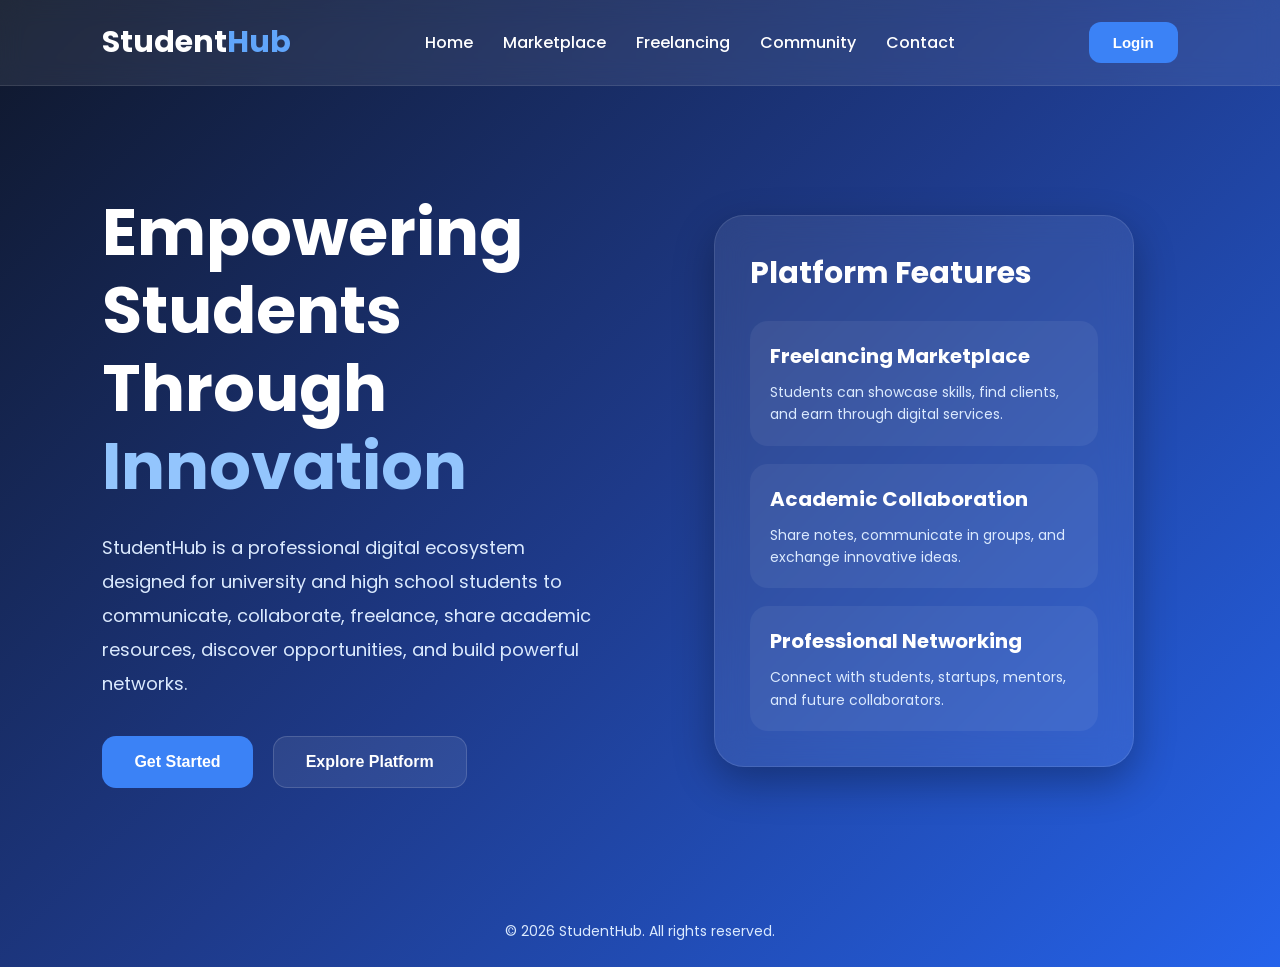
<file: home.html>
<!DOCTYPE html>
<html lang="en">
<head>
<meta charset="UTF-8">
<meta name="viewport" content="width=device-width, initial-scale=1.0">

<title>StudentHub</title>

<link rel="preconnect" href="https://fonts.googleapis.com">
<link href="https://fonts.googleapis.com/css2?family=Poppins:wght@300;400;500;600;700&display=swap" rel="stylesheet">

<style>

*{
    margin:0;
    padding:0;
    box-sizing:border-box;
}

body{
    font-family:'Poppins',sans-serif;
    background:linear-gradient(135deg,#0f172a,#1e3a8a,#2563eb);
    color:white;
    min-height:100vh;
    overflow-x:hidden;
}

/* NAVBAR */

.navbar{
    width:100%;
    display:flex;
    justify-content:space-between;
    align-items:center;
    padding:20px 8%;
    background:rgba(255,255,255,0.08);
    backdrop-filter:blur(12px);
    border-bottom:1px solid rgba(255,255,255,0.1);
    position:sticky;
    top:0;
    z-index:1000;
}

.logo{
    font-size:30px;
    font-weight:700;
    color:white;
}

.logo span{
    color:#60a5fa;
}

.nav-links{
    display:flex;
    gap:30px;
}

.nav-links a{
    text-decoration:none;
    color:white;
    font-weight:500;
    transition:0.3s;
}

.nav-links a:hover{
    color:#93c5fd;
}

.login-btn{
    background:#3b82f6;
    border:none;
    color:white;
    padding:12px 24px;
    border-radius:12px;
    cursor:pointer;
    font-size:15px;
    font-weight:600;
    transition:0.3s;
}

.login-btn:hover{
    background:#2563eb;
    transform:translateY(-2px);
}

/* HERO SECTION */

.hero{
    width:100%;
    min-height:90vh;
    display:flex;
    justify-content:center;
    align-items:center;
    padding:60px 8%;
}

.hero-container{
    width:100%;
    display:flex;
    justify-content:space-between;
    align-items:center;
    gap:60px;
}

/* LEFT */

.hero-text{
    flex:1;
}

.hero-text h1{
    font-size:65px;
    line-height:1.2;
    margin-bottom:25px;
}

.hero-text h1 span{
    color:#93c5fd;
}

.hero-text p{
    font-size:18px;
    line-height:1.9;
    color:#dbeafe;
    margin-bottom:35px;
}

.hero-buttons{
    display:flex;
    gap:20px;
    flex-wrap:wrap;
}

.primary-btn{
    background:#3b82f6;
    border:none;
    color:white;
    padding:16px 32px;
    border-radius:14px;
    font-size:16px;
    font-weight:600;
    cursor:pointer;
    transition:0.3s;
}

.primary-btn:hover{
    background:#2563eb;
    transform:translateY(-3px);
}

.secondary-btn{
    background:rgba(255,255,255,0.08);
    border:1px solid rgba(255,255,255,0.15);
    color:white;
    padding:16px 32px;
    border-radius:14px;
    font-size:16px;
    font-weight:600;
    cursor:pointer;
    transition:0.3s;
}

.secondary-btn:hover{
    background:rgba(255,255,255,0.15);
}

/* RIGHT CARD */

.hero-card{
    flex:1;
    display:flex;
    justify-content:center;
}

.card{
    width:100%;
    max-width:420px;
    background:rgba(255,255,255,0.08);
    border:1px solid rgba(255,255,255,0.1);
    backdrop-filter:blur(15px);
    border-radius:30px;
    padding:35px;
    box-shadow:0 15px 40px rgba(0,0,0,0.3);
}

.card h2{
    margin-bottom:25px;
    font-size:30px;
}

.feature{
    background:rgba(255,255,255,0.06);
    padding:20px;
    border-radius:18px;
    margin-top:18px;
    transition:0.3s;
}

.feature:hover{
    transform:translateY(-4px);
    background:rgba(255,255,255,0.12);
}

.feature h3{
    margin-bottom:10px;
    font-size:20px;
}

.feature p{
    color:#dbeafe;
    font-size:14px;
    line-height:1.6;
}

/* FOOTER */

.footer{
    text-align:center;
    padding:25px;
    color:#dbeafe;
    font-size:14px;
}

/* RESPONSIVE */

@media(max-width:900px){

    .hero-container{
        flex-direction:column;
        text-align:center;
    }

    .hero-text h1{
        font-size:48px;
    }

    .hero-buttons{
        justify-content:center;
    }

    .nav-links{
        display:none;
    }

}

@media(max-width:600px){

    .navbar{
        padding:15px 5%;
    }

    .hero{
        padding:40px 5%;
    }

    .hero-text h1{
        font-size:34px;
    }

    .hero-text p{
        font-size:15px;
    }

    .primary-btn,
    .secondary-btn,
    .login-btn{
        width:100%;
    }

    .hero-buttons{
        flex-direction:column;
    }

    .card{
        padding:25px;
    }

    .logo{
        font-size:24px;
    }

}

</style>
</head>

<body>

<!-- NAVBAR -->

<nav class="navbar">

    <div class="logo">
        Student<span>Hub</span>
    </div>

    <div class="nav-links">
        <a href="#">Home</a>
        <a href="#">Marketplace</a>
        <a href="#">Freelancing</a>
        <a href="#">Community</a>
        <a href="#">Contact</a>
    </div>

    <button class="login-btn">Login</button>

</nav>

<!-- HERO SECTION -->

<section class="hero">

    <div class="hero-container">

        <!-- LEFT SIDE -->

        <div class="hero-text">

            <h1>
                Empowering Students Through
                <span>Innovation</span>
            </h1>

            <p>
                StudentHub is a professional digital ecosystem designed for university
                and high school students to communicate, collaborate, freelance,
                share academic resources, discover opportunities, and build powerful networks.
            </p>

            <div class="hero-buttons">
                <button class="primary-btn">Get Started</button>
                <button class="secondary-btn">Explore Platform</button>
            </div>

        </div>

        <!-- RIGHT SIDE -->

        <div class="hero-card">

            <div class="card">

                <h2>Platform Features</h2>

                <div class="feature">
                    <h3>Freelancing Marketplace</h3>
                    <p>
                        Students can showcase skills, find clients,
                        and earn through digital services.
                    </p>
                </div>

                <div class="feature">
                    <h3>Academic Collaboration</h3>
                    <p>
                        Share notes, communicate in groups,
                        and exchange innovative ideas.
                    </p>
                </div>

                <div class="feature">
                    <h3>Professional Networking</h3>
                    <p>
                        Connect with students, startups,
                        mentors, and future collaborators.
                    </p>
                </div>

            </div>

        </div>

    </div>

</section>

<!-- FOOTER -->

<div class="footer">
    © 2026 StudentHub. All rights reserved.
</div>

</body>
</html>
</file>
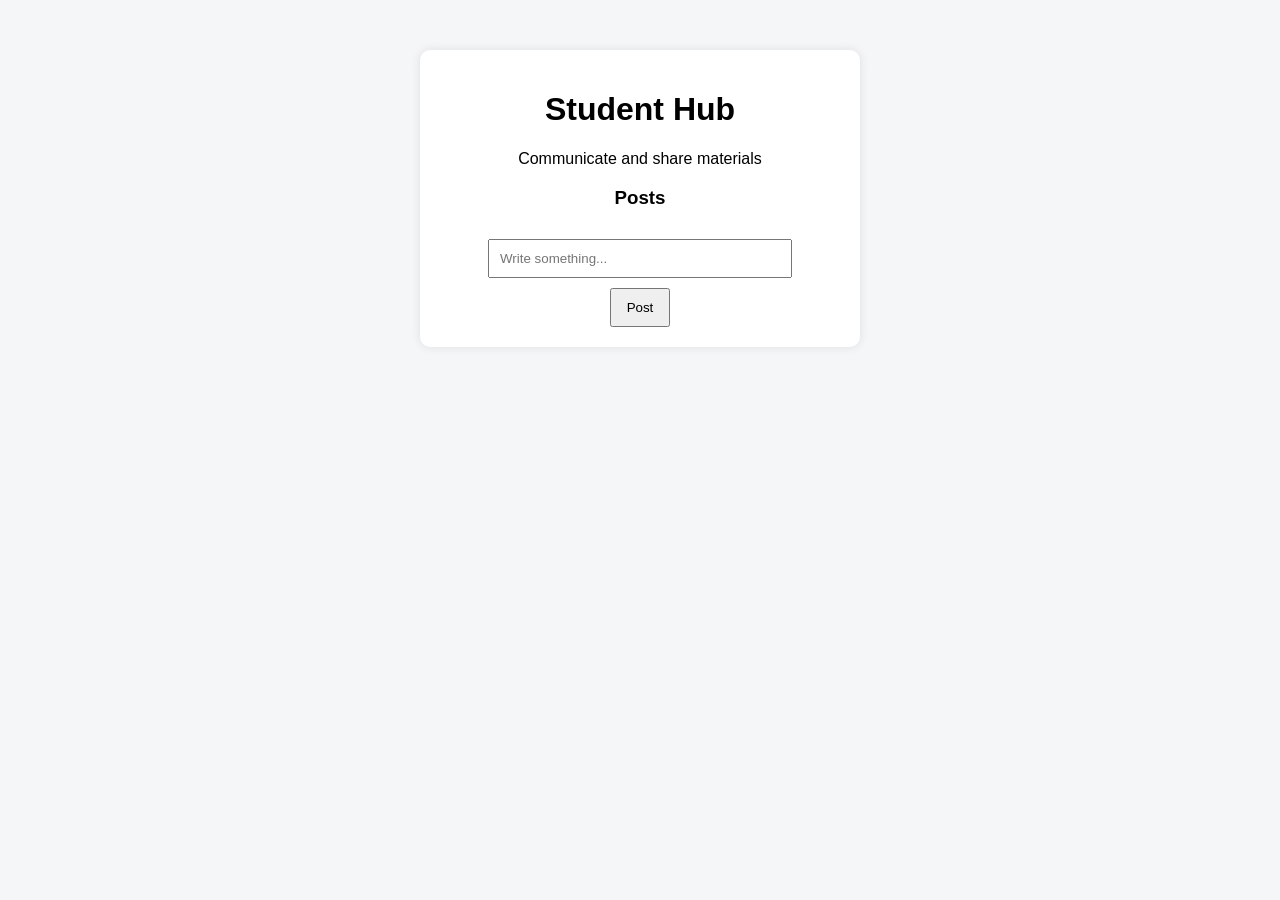
<file: index1.html>
<!DOCTYPE html>
<html>
<head>
    <title>Student Hub</title>

    <style>
        body {
            font-family: Arial, sans-serif;
            background-color: #f4f6f8;
            text-align: center;
        }

        .container {
            width: 400px;
            margin: auto;
            background: white;
            padding: 20px;
            margin-top: 50px;
            border-radius: 10px;
            box-shadow: 0px 0px 10px rgba(0,0,0,0.1);
        }

        input {
            width: 70%;
            padding: 10px;
            margin-top: 10px;
        }

        button {
            padding: 10px 15px;
            margin-top: 10px;
            cursor: pointer;
        }

        #posts {
            margin-top: 20px;
            text-align: left;
        }

        .post {
            background: #e3f2fd;
            padding: 10px;
            margin-top: 10px;
            border-radius: 5px;
        }
    </style>

</head>
<body>

    <div class="container">
        <h1>Student Hub</h1>
        <p>Communicate and share materials</p>

        <h3>Posts</h3>
        <div id="posts"></div>

        <input type="text" id="postInput" placeholder="Write something..." />
        <br>
        <button onclick="addPost()">Post</button>
    </div>

    <script>
        function addPost() {
            let input = document.getElementById("postInput");
            let postText = input.value;

            if (postText === "") return;

            let postDiv = document.createElement("div");
            postDiv.className = "post";
            postDiv.innerText = postText;

            document.getElementById("posts").appendChild(postDiv);

            input.value = "";
        }
    </script>

</body>
</html>
</file>
